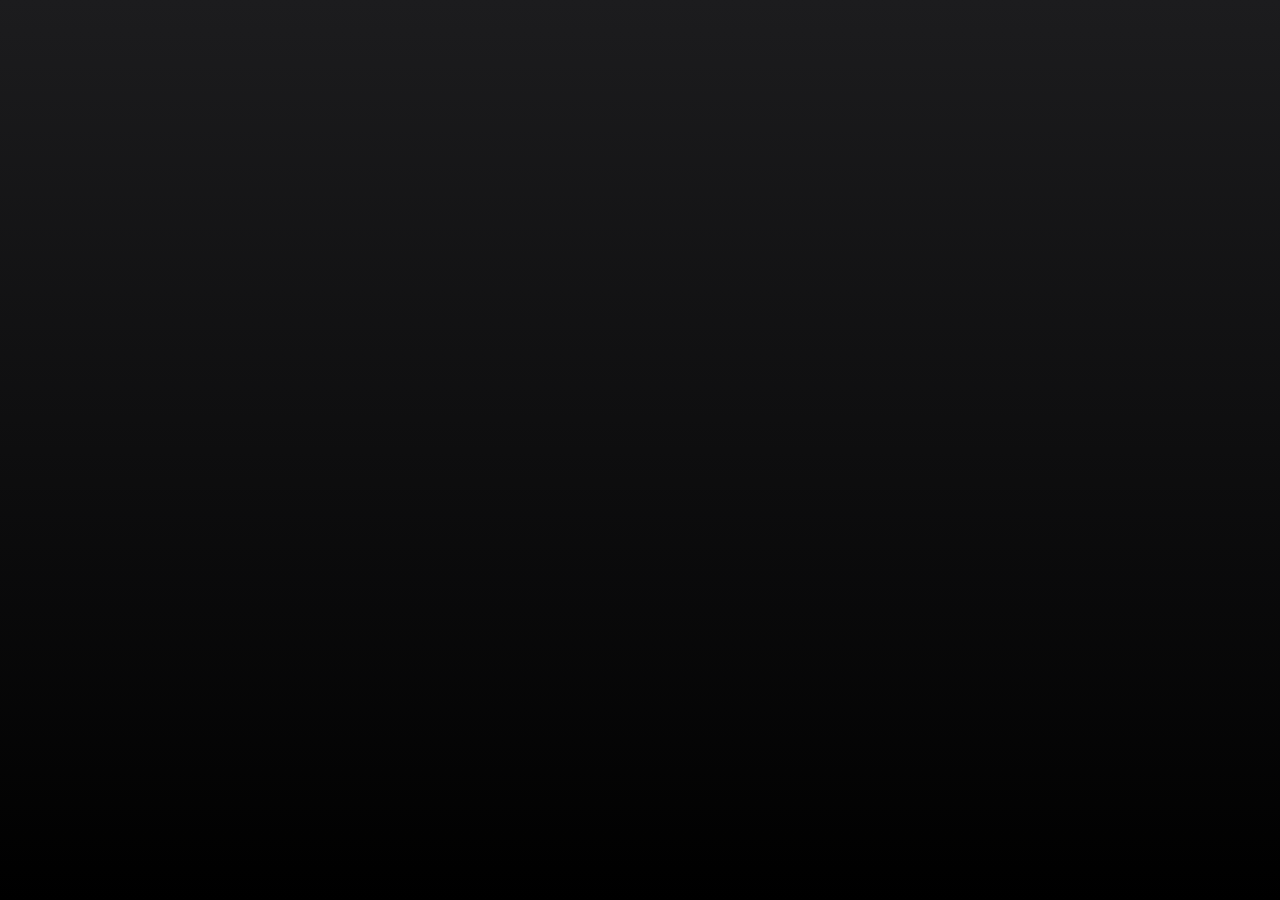
<file: index.html>
<!DOCTYPE html>
<html lang="en">
<head>
    <meta charset="UTF-8">
    <meta name="viewport" content="width=device-width, initial-scale=1.0">
    <link rel="stylesheet" href="style.css">
    <title>Document</title>
</head>
<body>
    
    <script src="script.js"></script>
</body>
</html>
</file>
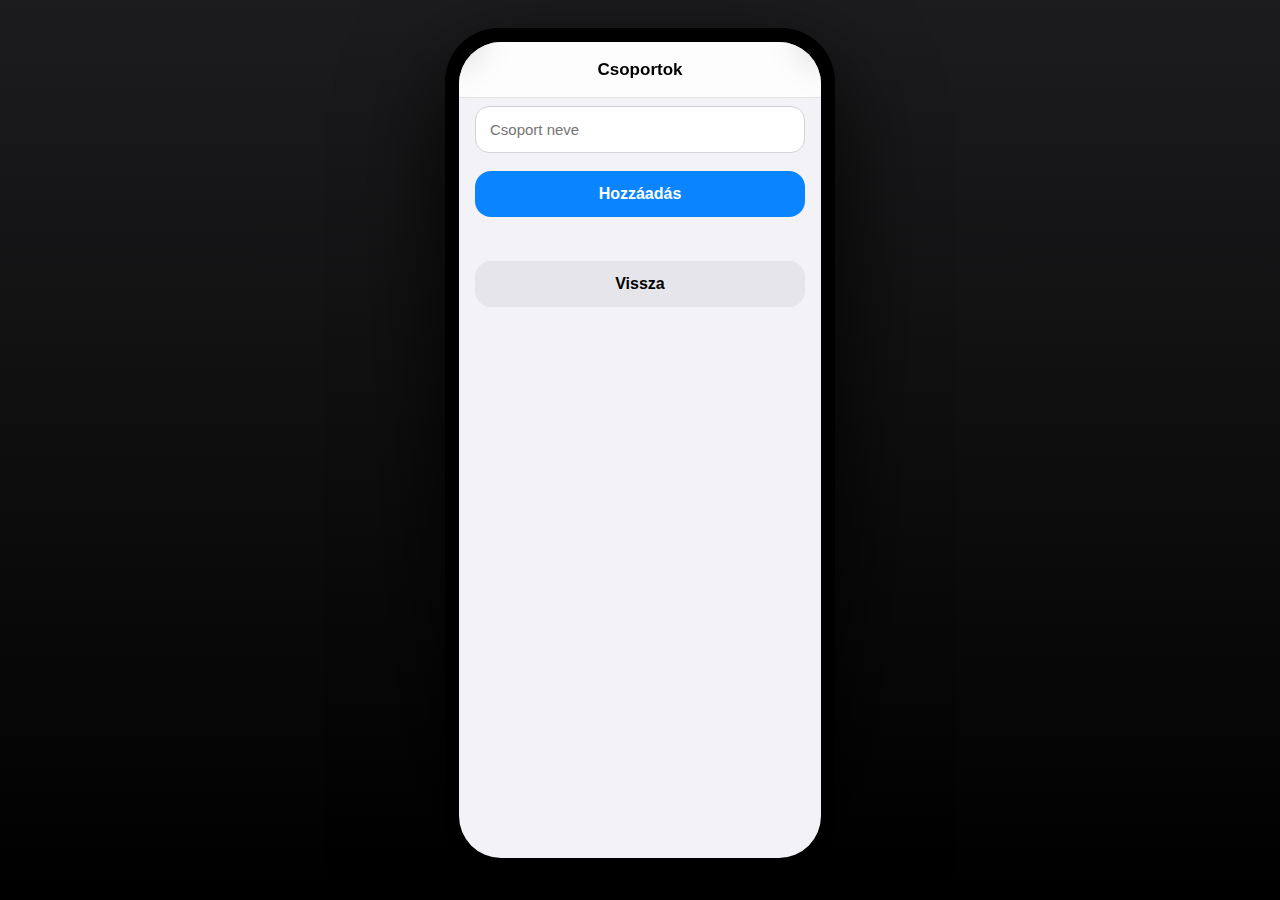
<file: csoportok.html>
<!DOCTYPE html>
<html lang="hu">
<head>
<meta charset="UTF-8">
<meta name="viewport" content="width=device-width, initial-scale=1.0">
<title>Csoportok</title>
<link rel="stylesheet" href="style.css">
</head>
<body>

<div class="iphone">
<div class="screen">

<header>Csoportok</header>

<input id="groupName" placeholder="Csoport neve">
<button onclick="addGroup()">Hozzáadás</button>

<ul id="groupList"></ul>

<button onclick="go('index.html')" class="secondary">Vissza</button>

</div>
</div>

<script src="script.js"></script>
</body>
</html>
</file>
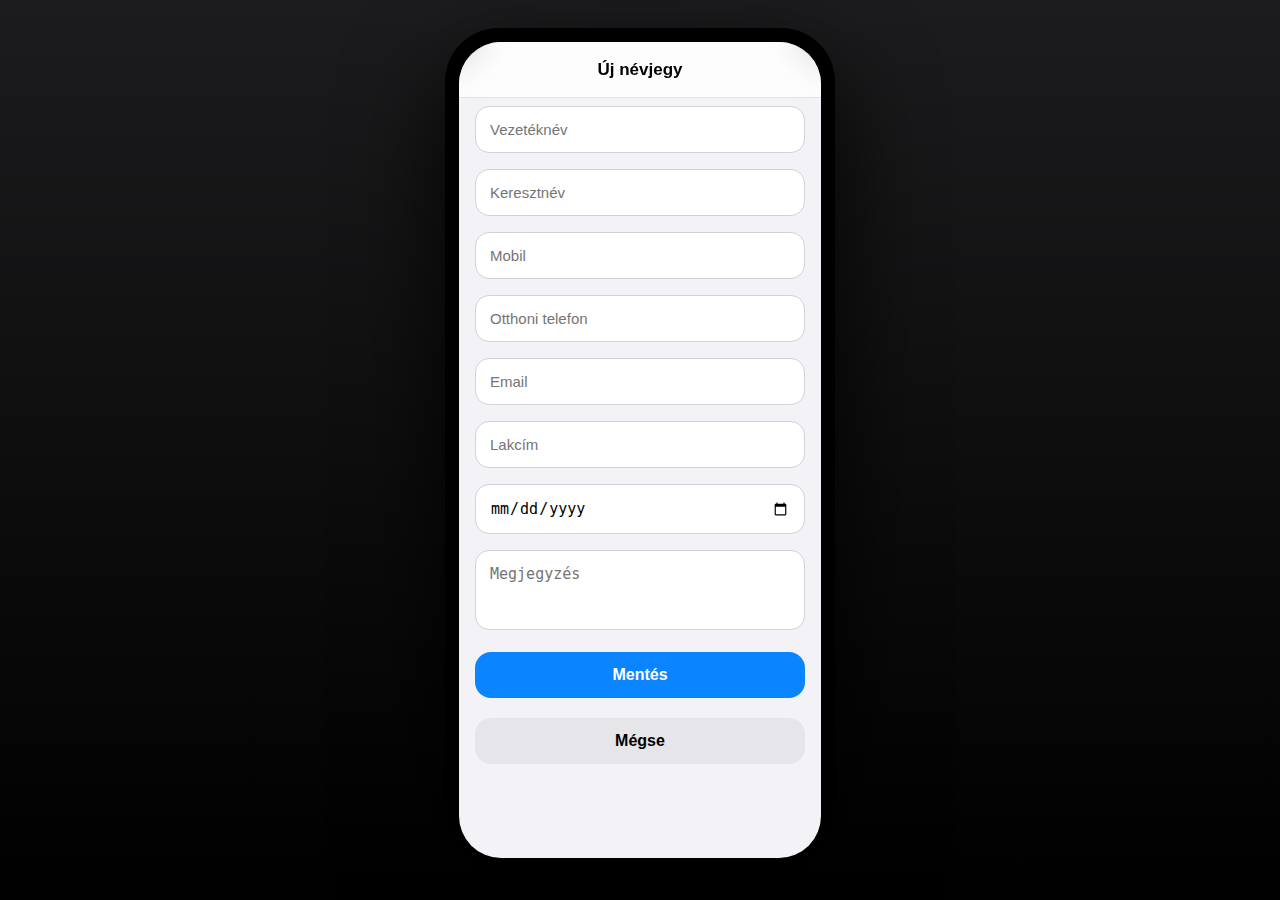
<file: nevjegyhozzaad.html>
<!DOCTYPE html>
<html lang="hu">
<head>
<meta charset="UTF-8">
<meta name="viewport" content="width=device-width, initial-scale=1.0">
<title>Új névjegy</title>
<link rel="stylesheet" href="style.css">
<link rel="stylesheet" href="nevjegyhozzaad.css">
</head>
<body>

<div class="iphone">
<div class="screen">

<header>Új névjegy</header>

<input id="lastName" placeholder="Vezetéknév" required>
<input id="firstName" placeholder="Keresztnév" required>
<input id="mobile" placeholder="Mobil">
<input id="home" placeholder="Otthoni telefon">
<input id="email" placeholder="Email">
<input id="address" placeholder="Lakcím">
<input type="date" id="birth">
<textarea id="note" placeholder="Megjegyzés"></textarea>

<div id="groupBoxes"></div>

<button onclick="saveContact()">Mentés</button>
<button onclick="go('index.html')" class="secondary">Mégse</button>

</div>
</div>

<script src="script.js"></script>
</body>
</html>
</file>
<file: style.css>
* {
    box-sizing: border-box;
}

body {
    margin: 0;
    height: 100vh;
    background: linear-gradient(180deg, #1c1c1e, #000);
    display: flex;
    justify-content: center;
    align-items: center;
    font-family: -apple-system, BlinkMacSystemFont, "SF Pro Display", sans-serif;
}

/* iPhone keret */
.iphone {
    width: 390px;
    height: 844px;
    background: #000;
    border-radius: 54px;
    padding: 14px;
    box-shadow: 0 40px 100px rgba(0,0,0,.9);
}

.screen {
    height: 100%;
    background: #f2f2f7;
    border-radius: 42px;
    overflow-y: auto;
}

/* Header */
header {
    height: 56px;
    display: flex;
    align-items: center;
    justify-content: center;
    font-weight: 600;
    font-size: 17px;
    background: rgba(255,255,255,.85);
    backdrop-filter: blur(16px);
    border-bottom: 1px solid rgba(0,0,0,.1);
}

/* Gombok */
button {
    width: calc(100% - 32px);
    margin: 10px 16px;
    padding: 14px;
    border: none;
    border-radius: 16px;
    background: #0a84ff;
    color: #fff;
    font-size: 16px;
    font-weight: 600;
}

button.secondary {
    background: #e5e5ea;
    color: #000;
}

/* Lista */
ul {
    list-style: none;
    padding: 12px;
    margin: 0;
}

li {
    background: #fff;
    padding: 14px 16px;
    margin-bottom: 10px;
    border-radius: 16px;
    box-shadow: 0 4px 12px rgba(0,0,0,.08);
    cursor: pointer;
}

/* Részletek */
#details {
    margin: 12px 16px;
    padding: 16px;
    background: #fff;
    border-radius: 18px;
    box-shadow: 0 6px 18px rgba(0,0,0,.08);
}

/* Űrlap */
input, textarea {
    width: calc(100% - 32px);
    margin: 8px 16px;
    padding: 14px;
    border-radius: 14px;
    border: 1px solid #d1d1d6;
    font-size: 15px;
}

textarea {
    resize: none;
    height: 80px;
}

/* Checkbox */
.group-box {
    margin: 10px 16px;
}
</file>
<file: nevjegyhozzaad.css>
@import url("style.css");

/* TARTALOM */
.app-content {
    padding: 20px 16px;
}

/* INPUT BLOKK */
.field {
    margin-bottom: 18px;
}

/* LABEL */
.field label {
    display: block;
    margin-bottom: 6px;
    font-size: 12px;
    font-weight: 600;
    color: #8e8e93;
}

/* INPUT */
.field input {
    width: 100%;
    padding: 14px 14px;
    border-radius: 14px;
    border: 1px solid rgba(0,0,0,.08);
    font-size: 16px;
    background: #fff;
    box-shadow:
        inset 0 1px 2px rgba(0,0,0,.04),
        0 2px 8px rgba(0,0,0,.04);
    transition: border-color .15s ease, box-shadow .15s ease;
}

/* FÓKUSZ – iOS KÉK */
.field input:focus {
    outline: none;
    border-color: #0a84ff;
    box-shadow:
        0 0 0 3px rgba(10,132,255,.25),
        inset 0 1px 2px rgba(0,0,0,.04);
}

/* PLACEHOLDER */
.field input::placeholder {
    color: #b0b0b5;
}

/* VISSZA LINK */
.back {
    text-align: center;
    margin-top: 18px;
}

.back a {
    color: #0a84ff;
    font-weight: 600;
    text-decoration: none;
}

.back a:active {
    opacity: 0.6;
}
</file>
